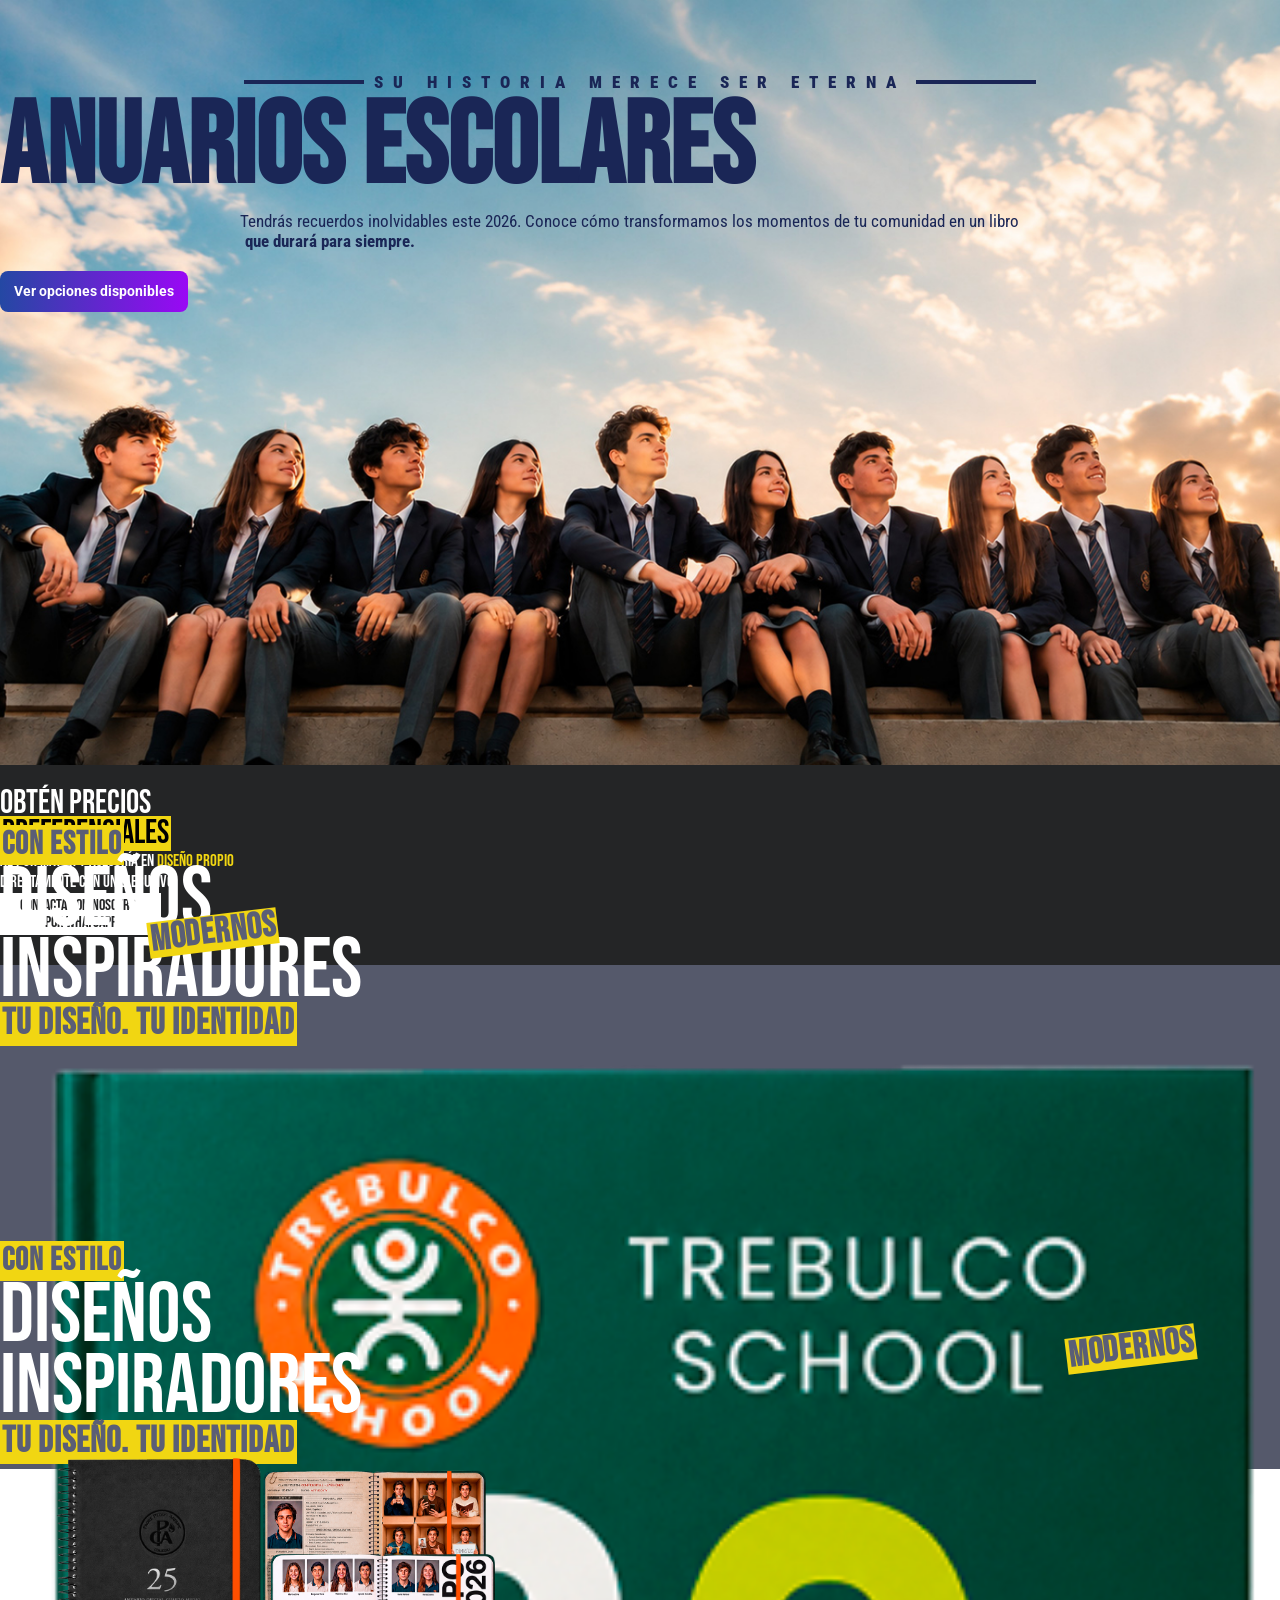
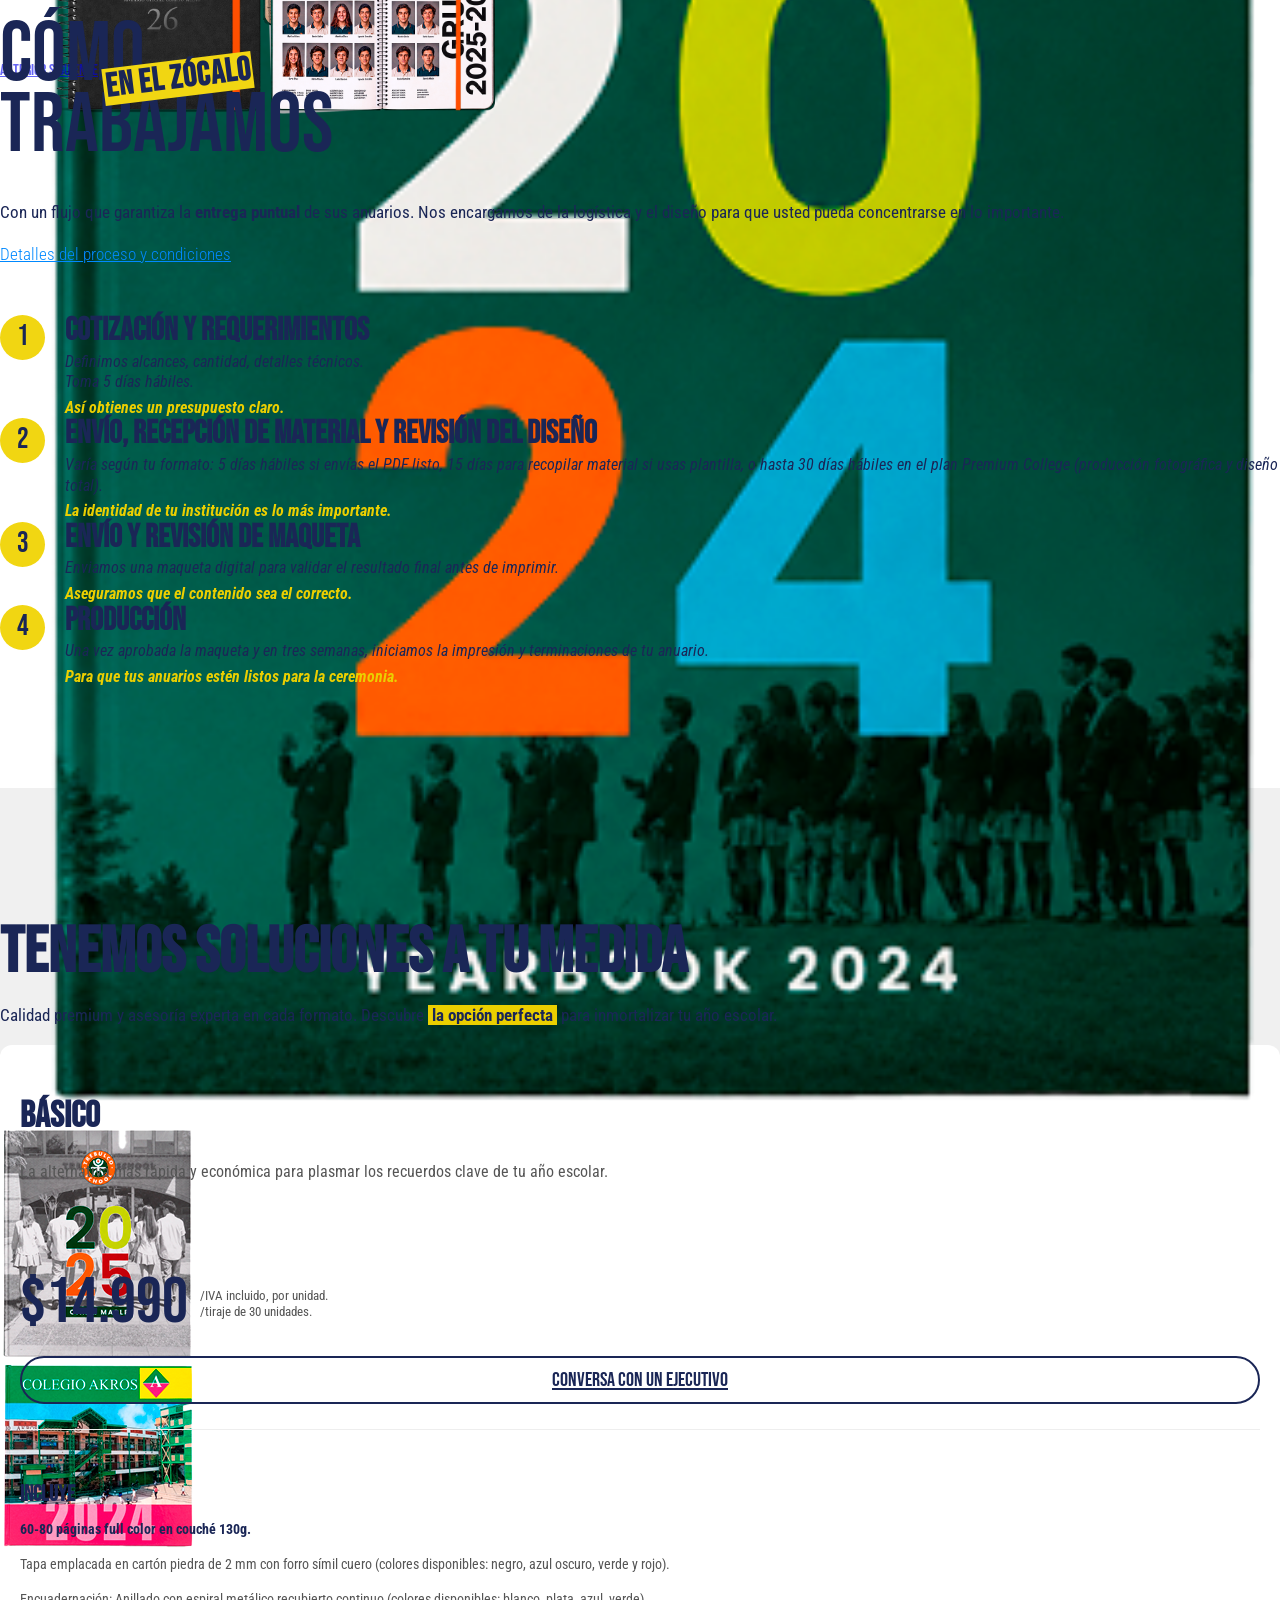
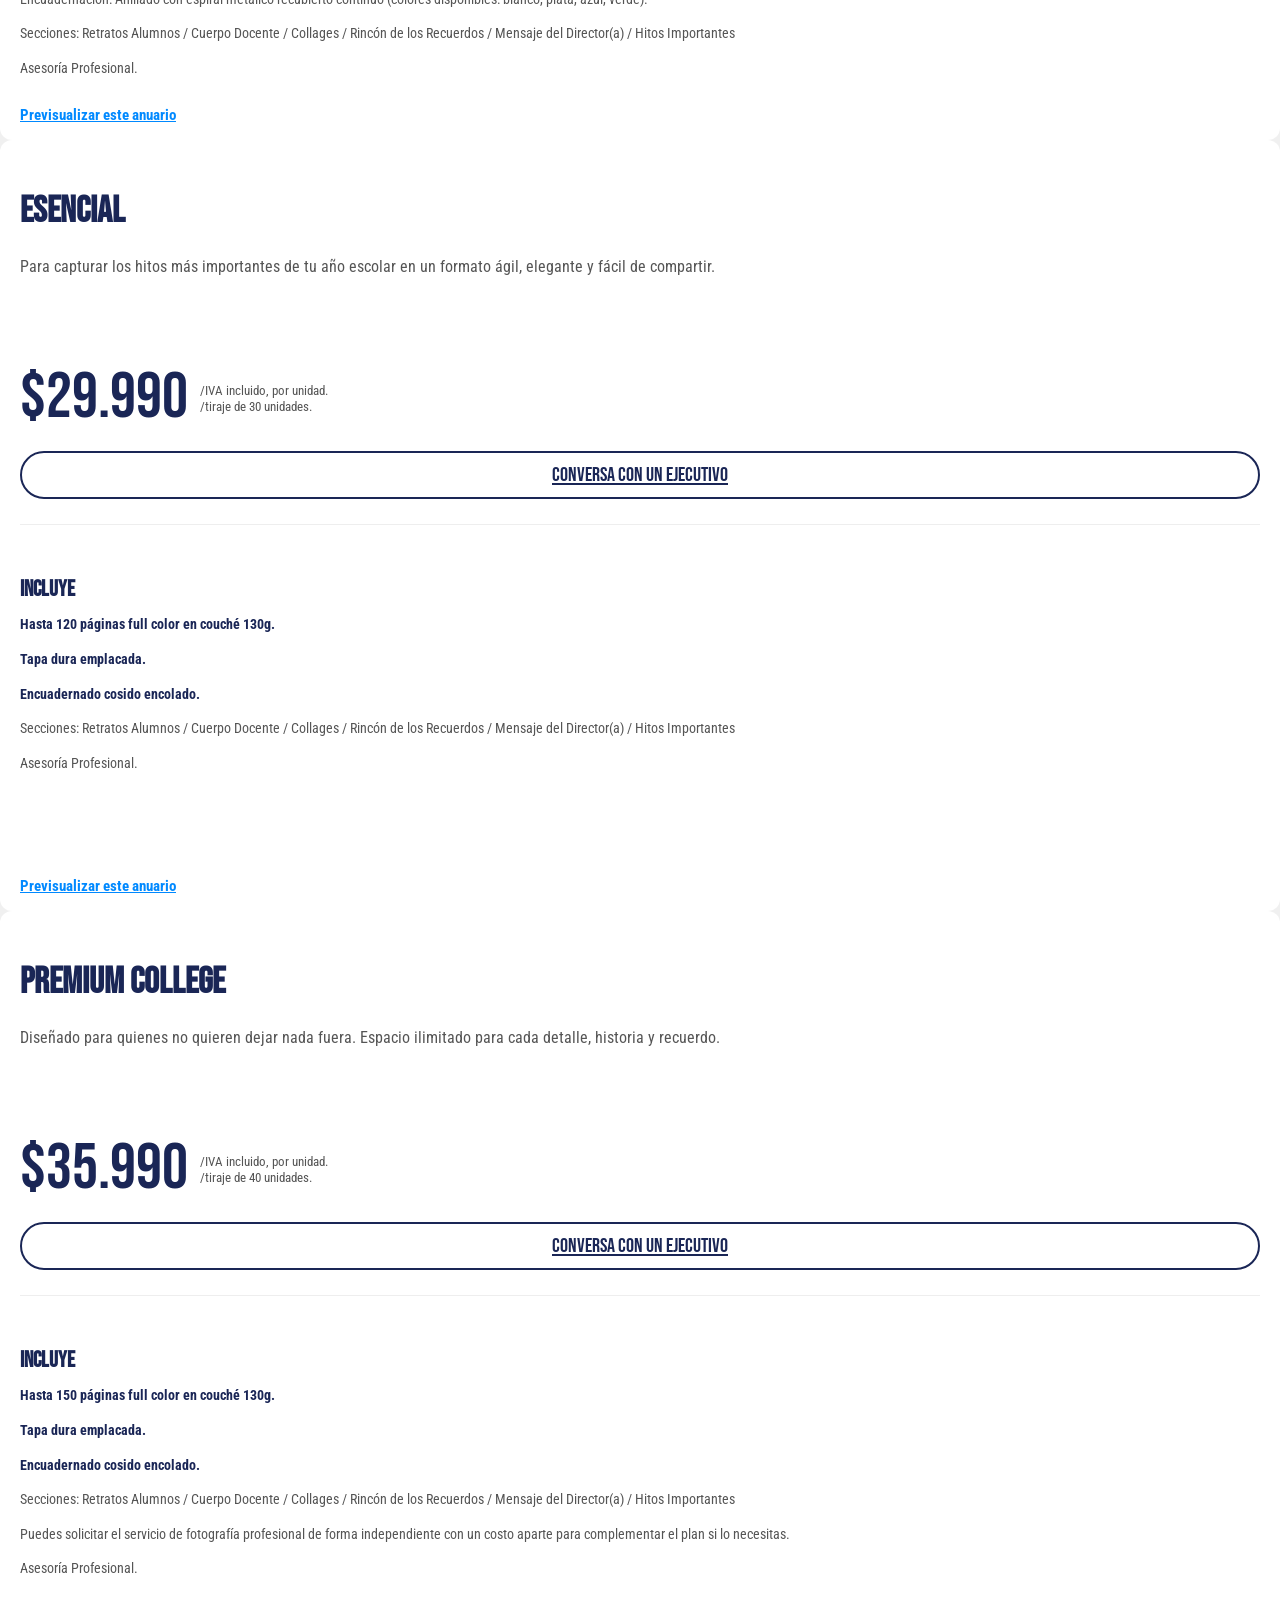
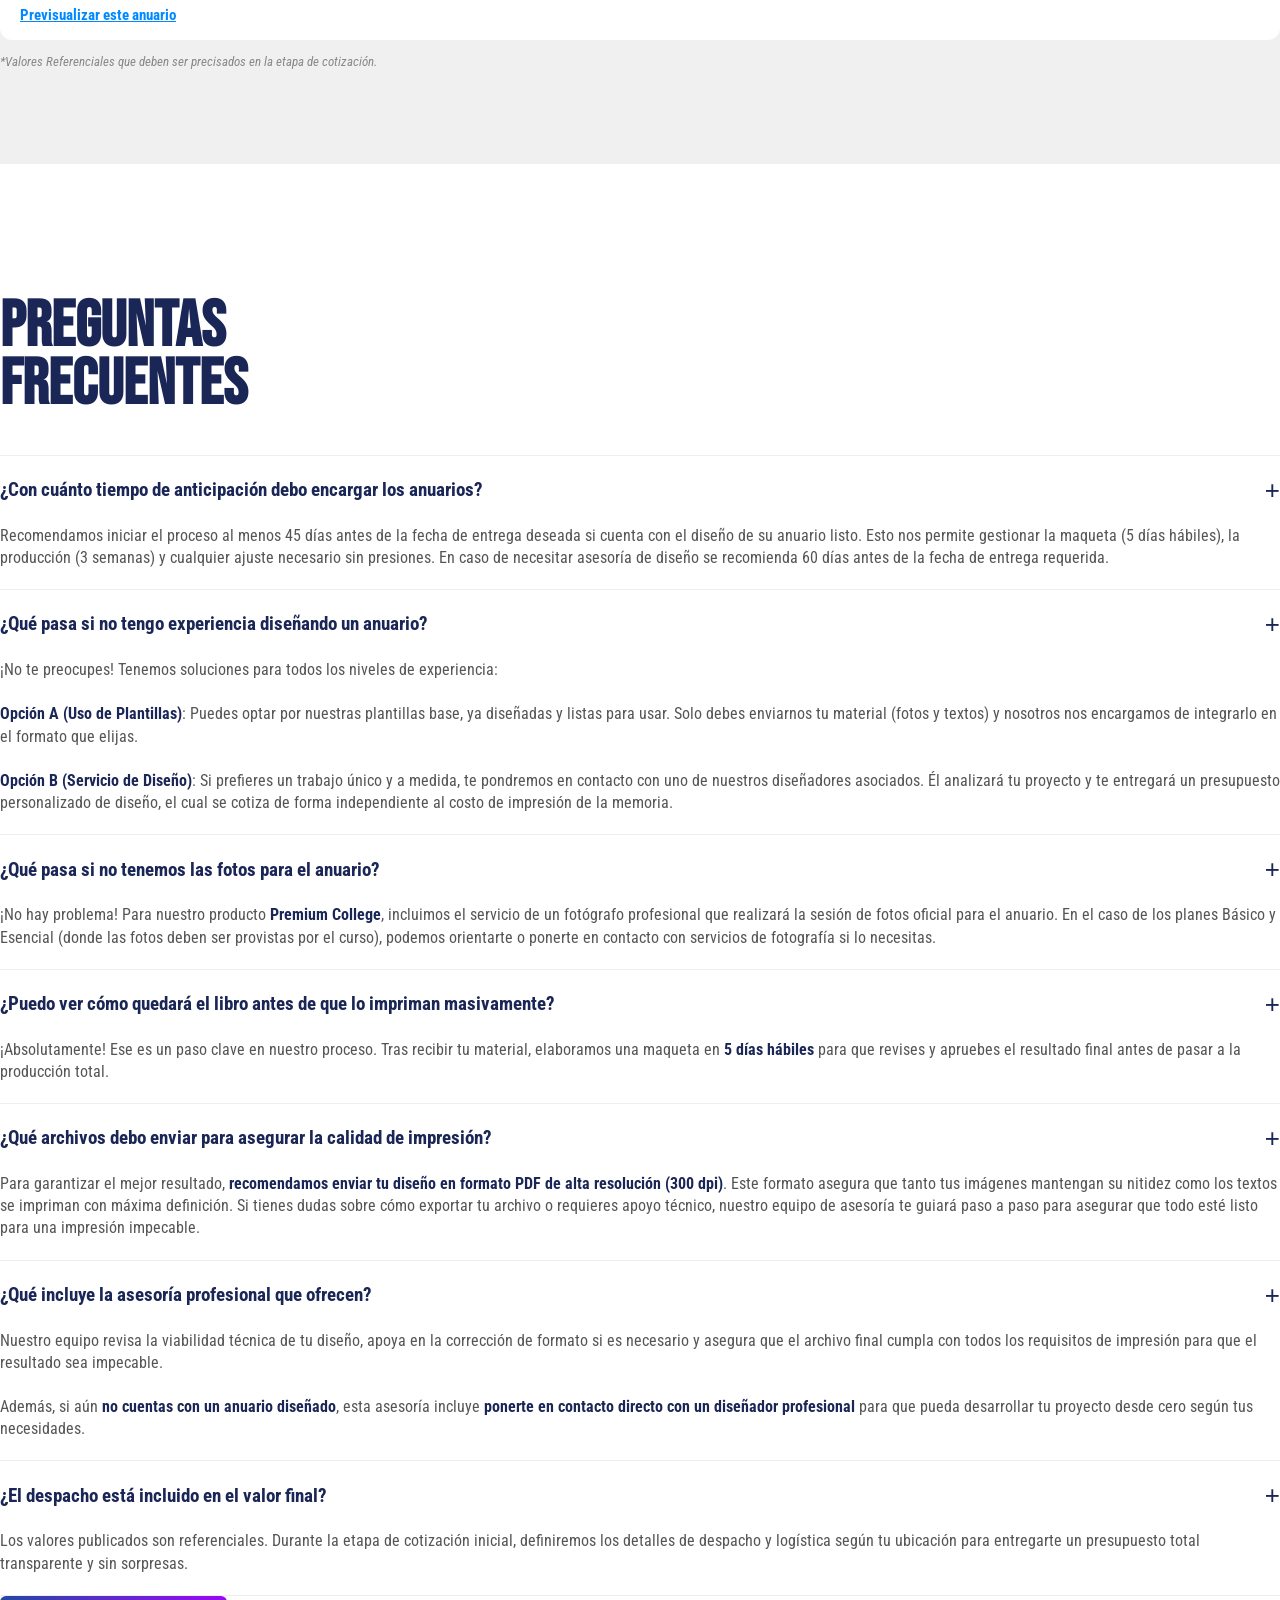
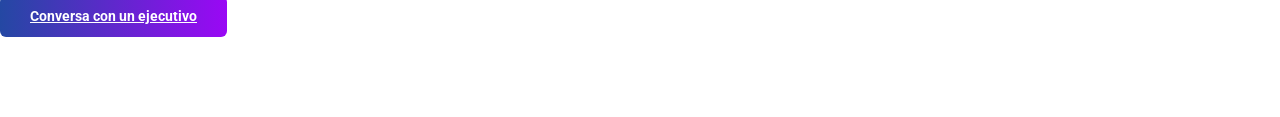
<file: index.html>
<!DOCTYPE html>
<html lang="es-Cl">
<head>
    <meta charset="UTF-8">
    <meta name="viewport" content="width=device-width, initial-scale=1.0">
    <title>20260720-LANDING ANUARIOS</title>
    
    <link href="https://fonts.googleapis.com/css2?family=Bebas+Neue&family=Roboto+Condensed:wght@400;700&family=Roboto:wght@700&display=swap" rel="stylesheet">
    
    <link rel="preload" as="style" href="https://dojiw2m9tvv09.cloudfront.net/market/vendor/bootstrap-4/bootstrap.min.css">
    <link rel="stylesheet" href="https://dojiw2m9tvv09.cloudfront.net/market/vendor/bootstrap-4/bootstrap.min.css">
    
    <link rel="stylesheet" href="styles.css">
</head>
<body>
    <!-- Sección Hero -->
    <section class="hero">
        <div class="hero__overlay">
            <div class="container text-center">
                <div class="hero__subtitle-container">
                    <span class="hero__line"></span>
                    <p class="hero__subtitle">SU HISTORIA MERECE SER ETERNA</p>
                    <span class="hero__line"></span>
                </div>
                
                <h2 class="hero__heading">ANUARIOS ESCOLARES</h2>
                
                <p class="hero__description">
                    Tendrás recuerdos inolvidables este 2026. Conoce cómo transformamos los momentos de tu comunidad en un libro 
                    <span class="hero__highlight">que durará para siempre.</span>
                </p>
                
                <button class="btn hero__button">Ver opciones disponibles</button>
            </div>
        </div>
    </section>

    <!-- Barra de Contacto -->
    <section class="contact-bar">
        <div class="container">
            <div class="row align-items-center">
                <div class="col-12 col-md-4 mb-3 mb-md-0">
                    <div class="contact-bar__price-box">
                        <span class="contact-bar__text-top">OBTÉN PRECIOS</span>
                        <span class="contact-bar__text-bottom">PREFERENCIALES</span>
                    </div>
                </div>
                
                <div class="col-12 col-md-4 mb-3 mb-md-0 text-center">
                    <p class="contact-bar__info">
                        AL POR MAYOR Y ASESORÍA EN <span class="text-yellow">DISEÑO PROPIO</span> <br>
                        DIRECTAMENTE CON UN EJECUTIVO
                    </p>
                </div>
                
                <div class="col-12 col-md-4 text-center text-md-right">
                    <a href="https://wa.me/56945560196?text=Hola,%20me%20interesa%20cotizar%20y%20recibir%20asesor%C3%ADa%20para%20los%20anuarios%20escolares.%20%C2%BFC%C3%B3mo%20lo%20hacemos%3F" class="contact-bar__whatsapp">
                        CONTACTA CON NOSOTROS <br> POR WHATSAPP
                    </a>
                </div>
            </div>
        </div>
    </section>

<!-- Sección Diseños Inspiradores convertida en Slider -->
    <section class="designs-inspiradores carousel slide" id="designsCarousel" data-ride="carousel" data-interval="false">
        
        <!-- Indicadores de posición (puntos inferiores del slider) -->
        <ol class="carousel-indicators designs-inspiradores__indicators">
            <li data-target="#designsCarousel" data-slide-to="0" class="active designs-inspiradores__indicator"></li>
            <li data-target="#designsCarousel" data-slide-to="1" class="designs-inspiradores__indicator"></li>
        </ol>

        <!-- Contenedor principal de las diapositivas -->
        <div class="carousel-inner designs-inspiradores__slider">
            
            <!-- Primer Slide (Diseño original) -->
            <div class="carousel-item active designs-inspiradores__slide">
                <div class="container">
                    <div class="row align-items-center">
                        <!-- Columna Izquierda: Bloque de Texto alineado de forma vertical -->
                        <div class="col-12 col-md-6 mb-4 mb-md-0">
                            <div class="designs-inspiradores__text-group">
                                <span class="designs-inspiradores__badge-style">CON ESTILO</span>
                                <div class="designs-inspiradores__title-wrap">
                                    <h2 class="designs-inspiradores__title-line">DISEÑOS</h2>
                                    <span class="designs-inspiradores__badge-modernos">MODERNOS</span>
                                    <h2 class="designs-inspiradores__title-line">INSPIRADORES</h2>
                                </div>
                                <span class="designs-inspiradores__badge-identity">TU DISEÑO. TU IDENTIDAD</span>
                            </div>
                        </div>
                        <!-- Columna Derecha: Tres Libros Maquetados con Enlaces Individuales -->
                        <div class="col-12 col-md-6">
                            <div class="row align-items-stretch">
                                <!-- Libro Grande (Izquierda) -->
                                <div class="col-7">
                                    <a href="https://www.imprentaelzocalo.cl/product/anuario-escolar-tapa-dura-el-zocalo" target="_blank" class="designs-inspiradores__book-link">
                                        <img src="img/disenos-inspirdores-01.png" alt="" class="designs-inspiradores__book-main">
                                    </a>
                                </div>
                                <!-- Dos Libros Pequeños Stackeados (Derecha) -->
                                <div class="col-5">
                                    <div class="designs-inspiradores__side-books">
                                        <a href="https://www.imprentaelzocalo.cl/product/anuario-escolar-hasta-120-paginas-el-zocalo" target="_blank" class="designs-inspiradores__book-link">
                                            <img src="img/disenos-inspirdores-02.png" alt="" class="designs-inspiradores__book-secondary">
                                        </a>
                                        <a href="https://www.imprentaelzocalo.cl/product/anuario-escolar-hasta-120-paginas-tapa-dura-espiral-el-zocalo" target="_blank" class="designs-inspiradores__book-link">
                                            <img src="img/disenos-inspirdores-03.png" alt="" class="designs-inspiradores__book-secondary">
                                        </a>
                                    </div>
                                </div>
                            </div>
                        </div>
                    </div>
                </div>
            </div>

            <!-- Segundo Slide (Duplicado exacto del primero por ahora) -->
            <div class="carousel-item designs-inspiradores__slide">
                <div class="container">
                    <div class="row align-items-center">
                        <!-- Columna Izquierda: Bloque de Texto alineado de forma vertical -->
                        <div class="col-12 col-md-6 mb-4 mb-md-0">
                            <div class="designs-inspiradores__text-group2">
                                <span class="designs-inspiradores__badge-style">CON ESTILO</span>
                                <div class="designs-inspiradores__title-wrap">
                                    <h2 class="designs-inspiradores__title-line">DISEÑOS</h2>
                                    <span class="designs-inspiradores__badge-modernos">MODERNOS</span>
                                    <h2 class="designs-inspiradores__title-line">INSPIRADORES</h2>
                                </div>
                                <span class="designs-inspiradores__badge-identity">TU DISEÑO. TU IDENTIDAD</span>
                            </div>
                        </div>
                        <!-- Columna Derecha: Imagen única destacada -->
                        <div class="col-12 col-md-6 text-center text-md-left">
                            <a href="https://www.imprentaelzocalo.cl/product/anuario-escolar-60-80-paginas-el-zocalo" target="_blank" class="designs-inspiradores__book-link designs-inspiradores__book-link--single">
                                <img src="img/DISEÑOS-INSPIRADORES-02.png" alt="Detalle interior de anuario" class="img-fluid designs-inspiradores__book-single">
                            </a>
                        </div>
                    </div>
                </div>
            </div>

        </div>

        <!-- Controles laterales de navegación -->
        <a class="carousel-control-prev designs-inspiradores__control designs-inspiradores__control--prev" href="#designsCarousel" role="button" data-slide="prev">
            <span class="carousel-control-prev-icon" aria-hidden="true"></span>
            <span class="sr-only">Anterior</span>
        </a>
        <a class="carousel-control-next designs-inspiradores__control designs-inspiradores__control--next" href="#designsCarousel" role="button" data-slide="next">
            <span class="carousel-control-next-icon" aria-hidden="true"></span>
            <span class="sr-only">Siguiente</span>
        </a>

    </section>

    <!-- Sección Flujo de Trabajo -->
    <section class="flujo-trabajo">
        <div class="container">
            <!-- Fila del encabezado superior -->
            <div class="row">
                <div class="col-12 col-md-7">
                    <div class="flujo-trabajo__header">
                        <div class="flujo-trabajo__title-wrap">
                            <h2 class="flujo-trabajo__title-line">CÓMO</h2>
                            <span class="flujo-trabajo__badge-zocalo">EN EL ZÓCALO</span>
                            <h2 class="flujo-trabajo__title-line">TRABAJAMOS</h2>
                        </div>
                        <p class="flujo-trabajo__description">
                            Con un flujo que garantiza la <strong>entrega puntual</strong> de sus anuarios. Nos encargamos de la logística y el diseño para que usted pueda concentrarse en lo importante.
                        </p>
                        <a href="https://www.imprentaelzocalo.cl/policies/detalles-del-proceso-y-condiciones-anuarios-escolares" target="_blank" class="flujo-trabajo__link">Detalles del proceso y condiciones</a>
                    </div>
                </div>
            </div>

            <!-- Fila del Grid 2x2 para los Pasos de Trabajo -->
            <div class="row flujo-trabajo__steps-row">
                <!-- Paso 1 -->
                <div class="col-12 col-md-6 mb-5">
                    <div class="flujo-trabajo__step">
                        <div class="flujo-trabajo__step-number-box">
                            <span class="flujo-trabajo__step-number">1</span>
                        </div>
                        <div class="flujo-trabajo__step-content">
                            <h3 class="flujo-trabajo__step-title">COTIZACIÓN Y REQUERIMIENTOS</h3>
                            <p class="flujo-trabajo__step-desc">Definimos alcances, cantidad, detalles técnicos.<br>Toma 5 días hábiles.</p>
                            <p class="flujo-trabajo__step-highlight">Así obtienes un presupuesto claro.</p>
                        </div>
                    </div>
                </div>
                <!-- Paso 2 -->
                <div class="col-12 col-md-6 mb-5">
                    <div class="flujo-trabajo__step">
                        <div class="flujo-trabajo__step-number-box">
                            <span class="flujo-trabajo__step-number">2</span>
                        </div>
                        <div class="flujo-trabajo__step-content">
                            <h3 class="flujo-trabajo__step-title">ENVÍO, RECEPCIÓN DE MATERIAL Y REVISIÓN DEL DISEÑO</h3>
                            <p class="flujo-trabajo__step-desc">Varía según tu formato: 5 días hábiles si envías el PDF listo, 15 días para recopilar material si usas plantilla, o hasta 30 días hábiles en el plan Premium College (producción fotográfica y diseño total).</p>
                            <p class="flujo-trabajo__step-highlight">La identidad de tu institución es lo más importante.</p>
                        </div>
                    </div>
                </div>
                <!-- Paso 3 -->
                <div class="col-12 col-md-6 mb-5 mb-md-0">
                    <div class="flujo-trabajo__step">
                        <div class="flujo-trabajo__step-number-box">
                            <span class="flujo-trabajo__step-number">3</span>
                        </div>
                        <div class="flujo-trabajo__step-content">
                            <h3 class="flujo-trabajo__step-title">ENVÍO Y REVISIÓN DE MAQUETA</h3>
                            <p class="flujo-trabajo__step-desc">Enviamos una maqueta digital para validar el resultado final antes de imprimir.</p>
                            <p class="flujo-trabajo__step-highlight">Aseguramos que el contenido sea el correcto.</p>
                        </div>
                    </div>
                </div>
                <!-- Paso 4 -->
                <div class="col-12 col-md-6">
                    <div class="flujo-trabajo__step">
                        <div class="flujo-trabajo__step-number-box">
                            <span class="flujo-trabajo__step-number">4</span>
                        </div>
                        <div class="flujo-trabajo__step-content">
                            <h3 class="flujo-trabajo__step-title">PRODUCCIÓN</h3>
                            <p class="flujo-trabajo__step-desc">Una vez aprobada la maqueta y en tres semanas, iniciamos la impresión y terminaciones de tu anuario.</p>
                            <p class="flujo-trabajo__step-highlight">Para que tus anuarios estén listos para la ceremonia.</p>
                        </div>
                    </div>
                </div>
            </div>
        </div>
    </section>

    <!-- Sección Precios -->
    <section id="precios" class="precios">
        <div class="container">
            <!-- Encabezado de la sección -->
            <div class="row">
                <div class="col-12 text-center mb-5">
                    <h2 class="precios__title">TENEMOS SOLUCIONES A TU MEDIDA</h2>
                    <p class="precios__subtitle">
                        Calidad premium y asesoría experta en cada formato. Descubre <span class="precios__highlight">la opción perfecta</span> para inmortalizar tu año escolar.
                    </p>
                </div>
            </div>

            <!-- Fila de las tres columnas de precios -->
            <div class="row">
                <!-- Plan Básico -->
                <div class="col-12 col-md-4 mb-5 mb-md-0">
                    <div class="precios__column">
                        <h3 class="precios__plan-title">BÁSICO</h3>
                        <p class="precios__plan-desc">
                            La alternativa más rápida y económica para plasmar los recuerdos clave de tu año escolar.
                        </p>
                        
                        <div class="precios__price-container">
                            <span class="precios__price">$14.990</span>
                            <span class="precios__price-info">
                                /IVA incluido, por unidad.<br>
                                /tiraje de 30 unidades.
                            </span>
                        </div>
                        
                        <a href="https://wa.me/56945560196?text=Hola,%20me%20interesa%20cotizar%20y%20recibir%20asesor%C3%ADa%20para%20los%20anuarios%20escolares.%20%C2%BFC%C3%B3mo%20lo%20hacemos%3F" class="btn precios__button">Conversa con un ejecutivo</a>
                        
                        <hr class="precios__divider">
                        
                        <div class="precios__features">
                            <h4 class="precios__features-title">Incluye</h4>
                            <p class="precios__feature"><strong>60-80 páginas full color en couché 130g.</strong></p>
                            <p class="precios__feature">Tapa emplacada en cartón piedra de 2 mm con forro símil cuero (colores disponibles: negro, azul oscuro, verde y rojo).</p>
                            <p class="precios__feature">Encuadernación: Anillado con espiral metálico recubierto continuo (colores disponibles: blanco, plata, azul, verde).</p>
                            <p class="precios__feature">
                                Secciones: Retratos Alumnos / Cuerpo Docente / Collages / Rincón de los Recuerdos / Mensaje del Director(a) / Hitos Importantes
                            </p>
                            <p class="precios__feature">Asesoría Profesional.</p>
                            
                            <a href="https://www.imprentaelzocalo.cl/product/anuario-escolar-60-80-paginas-el-zocalo" class="precios__preview-link" target="_blank">Previsualizar este anuario</a>
                        </div>
                    </div>
                </div>

                <!-- Plan Esencial -->
                <div class="col-12 col-md-4 mb-5 mb-md-0">
                    <div class="precios__column">
                        <h3 class="precios__plan-title">ESENCIAL</h3>
                        <p class="precios__plan-desc">
                            Para capturar los hitos más importantes de tu año escolar en un formato ágil, elegante y fácil de compartir.
                        </p>
                        
                        <div class="precios__price-container">
                            <span class="precios__price">$29.990</span>
                            <span class="precios__price-info">
                                /IVA incluido, por unidad.<br>
                                /tiraje de 30 unidades.
                            </span>
                        </div>
                        
                        <a href="https://wa.me/56945560196?text=Hola,%20me%20interesa%20cotizar%20y%20recibir%20asesor%C3%ADa%20para%20los%20anuarios%20escolares.%20%C2%BFC%C3%B3mo%20lo%20hacemos%3F" class="btn precios__button">Conversa con un ejecutivo</a>
                        
                        <hr class="precios__divider">
                        
                        <div class="precios__features">
                            <h4 class="precios__features-title">Incluye</h4>
                            <p class="precios__feature"><strong> Hasta 120 páginas full color en couché 130g.</strong></p>
                            <p class="precios__feature"><strong>Tapa dura emplacada.</strong></p>
                            <p class="precios__feature"><strong>Encuadernado cosido encolado.</strong></p>
                            <p class="precios__feature">
                                Secciones: Retratos Alumnos / Cuerpo Docente / Collages / Rincón de los Recuerdos / Mensaje del Director(a) / Hitos Importantes
                            </p>
                            <p class="precios__feature">Asesoría Profesional.</p>
                            <br><br><br><br>
                            
                            <a href="https://www.imprentaelzocalo.cl/product/anuario-escolar-tapa-dura-el-zocalo" class="precios__preview-link" target="_blank">Previsualizar este anuario</a>
                        </div>
                    </div>
                </div>

                <!-- Plan Premium College -->
                <div class="col-12 col-md-4">
                    <div class="precios__column">
                        <h3 class="precios__plan-title">PREMIUM COLLEGE</h3>
                        <p class="precios__plan-desc">
                            Diseñado para quienes no quieren dejar nada fuera. Espacio ilimitado para cada detalle, historia y recuerdo.
                        </p>
                        
                        <div class="precios__price-container">
                            <span class="precios__price">$35.990</span>
                            <span class="precios__price-info">
                                /IVA incluido, por unidad.<br>
                                /tiraje de 40 unidades.
                            </span>
                        </div>
                        
                        <a href="https://wa.me/56945560196?text=Hola,%20me%20interesa%20cotizar%20y%20recibir%20asesor%C3%ADa%20para%20los%20anuarios%20escolares.%20%C2%BFC%C3%B3mo%20lo%20hacemos%3F" class="btn precios__button">Conversa con un ejecutivo</a>
                        
                        <hr class="precios__divider">
                        
                        <div class="precios__features">
                            <h4 class="precios__features-title">Incluye</h4>
                            <p class="precios__feature"><strong>Hasta 150 páginas full color en couché 130g.</strong></p>
                            <p class="precios__feature"><strong>Tapa dura emplacada.</strong></p>
                            <p class="precios__feature"><strong>Encuadernado cosido encolado.</strong></p>
                            <p class="precios__feature">
                                Secciones: Retratos Alumnos / Cuerpo Docente / Collages / Rincón de los Recuerdos / Mensaje del Director(a) / Hitos Importantes
                            </p>
                            <!-- <p class="precios__feature"><strong>🌟 Servicio de Fotografía Profesional.</strong></p>
                            <p class="precios__feature"><strong>🧥 Incluye polerón de curso personalizado (para cada alumno).</strong></p> -->
                            
                            <p class="precios__feature">Puedes solicitar el servicio de fotografía profesional de forma independiente con un costo aparte para complementar el plan si lo necesitas.</p>
                            <p class="precios__feature">Asesoría Profesional.</p>

                            <a href="#" class="precios__preview-link">Previsualizar este anuario</a>
                        </div>
                    </div>
                </div>
            </div>

            <!-- Valores referenciales de nota al pie -->
            <div class="row">
                <div class="col-12 text-center mt-5">
                    <p class="precios__footnote">*Valores Referenciales que deben ser precisados en la etapa de cotización.</p>
                </div>
            </div>
        </div>
    </section>

   <!-- Sección Preguntas Frecuentes -->
    <section class="faq">
        <div class="container">
            <div class="row">
                <div class="col-12 col-md-8 mx-auto">
                    <!-- Título de la sección diagramado en dos líneas -->
                    <h2 class="faq__title">PREGUNTAS<br>FRECUENTES</h2>
                    
                    <!-- Acordeón Bootstrap -->
                    <div class="faq__accordion" id="faqAccordion">
                        
                        <!-- Pregunta 1 -->
                        <div class="faq__item">
                            <button class="faq__header collapsed" type="button" data-toggle="collapse" data-target="#faqCollapse1" aria-expanded="false" aria-controls="faqCollapse1">
                                <span class="faq__question">¿Con cuánto tiempo de anticipación debo encargar los anuarios?</span>
                                <span class="faq__icon">+</span>
                            </button>
                            <div id="faqCollapse1" class="collapse" data-parent="#faqAccordion">
                                <div class="faq__body">
                                    Recomendamos iniciar el proceso al menos 45 días antes de la fecha de entrega deseada si cuenta con el diseño de su anuario listo. Esto nos permite gestionar la maqueta (5 días hábiles), la producción (3 semanas) y cualquier ajuste necesario sin presiones. En caso de necesitar asesoría de diseño se recomienda 60 días antes de la fecha de entrega requerida.
                                </div>
                            </div>
                        </div>

                        <!-- Pregunta 2 -->
                        <div class="faq__item">
                            <button class="faq__header collapsed" type="button" data-toggle="collapse" data-target="#faqCollapse2" aria-expanded="false" aria-controls="faqCollapse2">
                                <span class="faq__question">¿Qué pasa si no tengo experiencia diseñando un anuario?</span>
                                <span class="faq__icon">+</span>
                            </button>
                            <div id="faqCollapse2" class="collapse" data-parent="#faqAccordion">
                                <div class="faq__body">
                                    ¡No te preocupes! Tenemos soluciones para todos los niveles de experiencia:<br><br>
                                    <strong>Opción A (Uso de Plantillas)</strong>: Puedes optar por nuestras plantillas base, ya diseñadas y listas para usar. Solo debes enviarnos tu material (fotos y textos) y nosotros nos encargamos de integrarlo en el formato que elijas.<br><br>
                                    <strong>Opción B (Servicio de Diseño)</strong>: Si prefieres un trabajo único y a medida, te pondremos en contacto con uno de nuestros diseñadores asociados. Él analizará tu proyecto y te entregará un presupuesto personalizado de diseño, el cual se cotiza de forma independiente al costo de impresión de la memoria.
                                </div>
                            </div>
                        </div>

                        <!-- Pregunta 3 (Anteriormente Pregunta 7) -->
                        <div class="faq__item">
                            <button class="faq__header collapsed" type="button" data-toggle="collapse" data-target="#faqCollapse3" aria-expanded="false" aria-controls="faqCollapse3">
                                <span class="faq__question">¿Qué pasa si no tenemos las fotos para el anuario?</span>
                                <span class="faq__icon">+</span>
                            </button>
                            <div id="faqCollapse3" class="collapse" data-parent="#faqAccordion">
                                <div class="faq__body">
                                    ¡No hay problema! Para nuestro producto <strong>Premium College</strong>, incluimos el servicio de un fotógrafo profesional que realizará la sesión de fotos oficial para el anuario. En el caso de los planes Básico y Esencial (donde las fotos deben ser provistas por el curso), podemos orientarte o ponerte en contacto con servicios de fotografía si lo necesitas.
                                </div>
                            </div>
                        </div>

                

                        <!-- Pregunta 5 (Anteriormente Pregunta 3) -->
                        <div class="faq__item">
                            <button class="faq__header collapsed" type="button" data-toggle="collapse" data-target="#faqCollapse5" aria-expanded="false" aria-controls="faqCollapse5">
                                <span class="faq__question">¿Puedo ver cómo quedará el libro antes de que lo impriman masivamente?</span>
                                <span class="faq__icon">+</span>
                            </button>
                            <div id="faqCollapse5" class="collapse" data-parent="#faqAccordion">
                                <div class="faq__body">
                                    ¡Absolutamente! Ese es un paso clave en nuestro proceso. Tras recibir tu material, elaboramos una maqueta en <strong>5 días hábiles</strong> para que revises y apruebes el resultado final antes de pasar a la producción total.
                                </div>
                            </div>
                        </div>

                        <!-- Pregunta 6 (Anteriormente Pregunta 4) -->
                        <div class="faq__item">
                            <button class="faq__header collapsed" type="button" data-toggle="collapse" data-target="#faqCollapse6" aria-expanded="false" aria-controls="faqCollapse6">
                                <span class="faq__question">¿Qué archivos debo enviar para asegurar la calidad de impresión?</span>
                                <span class="faq__icon">+</span>
                            </button>
                            <div id="faqCollapse6" class="collapse" data-parent="#faqAccordion">
                                <div class="faq__body">
                                    Para garantizar el mejor resultado, <strong>recomendamos enviar tu diseño en formato PDF de alta resolución (300 dpi)</strong>. Este formato asegura que tanto tus imágenes mantengan su nitidez como los textos se impriman con máxima definición. Si tienes dudas sobre cómo exportar tu archivo o requieres apoyo técnico, nuestro equipo de asesoría te guiará paso a paso para asegurar que todo esté listo para una impresión impecable.
                                </div>
                            </div>
                        </div>

                        <!-- Pregunta 7 (Anteriormente Pregunta 5) -->
                        <div class="faq__item">
                            <button class="faq__header collapsed" type="button" data-toggle="collapse" data-target="#faqCollapse7" aria-expanded="false" aria-controls="faqCollapse7">
                                <span class="faq__question">¿Qué incluye la asesoría profesional que ofrecen?</span>
                                <span class="faq__icon">+</span>
                            </button>
                            <div id="faqCollapse7" class="collapse" data-parent="#faqAccordion">
                                <div class="faq__body">
                                    Nuestro equipo revisa la viabilidad técnica de tu diseño, apoya en la corrección de formato si es necesario y asegura que el archivo final cumpla con todos los requisitos de impresión para que el resultado sea impecable.<br><br>
                                    Además, si aún <strong>no cuentas con un anuario diseñado</strong>, esta asesoría incluye <strong>ponerte en contacto directo con un diseñador profesional</strong> para que pueda desarrollar tu proyecto desde cero según tus necesidades.
                                </div>
                            </div>
                        </div>

                        <!-- Pregunta 8 (Anteriormente Pregunta 6) -->
                        <div class="faq__item">
                            <button class="faq__header collapsed" type="button" data-toggle="collapse" data-target="#faqCollapse8" aria-expanded="false" aria-controls="faqCollapse8">
                                <span class="faq__question">¿El despacho está incluido en el valor final?</span>
                                <span class="faq__icon">+</span>
                            </button>
                            <div id="faqCollapse8" class="collapse" data-parent="#faqAccordion">
                                <div class="faq__body">
                                    Los valores publicados son referenciales. Durante la etapa de cotización inicial, definiremos los detalles de despacho y logística según tu ubicación para entregarte un presupuesto total transparente y sin sorpresas.
                                </div>
                            </div>
                        </div>

                    </div>
                    
                    <!-- Botón centrado en la parte inferior -->
                    <div class="text-center mt-5">
                        <a href="https://wa.me/56945560196?text=Hola,%20me%20interesa%20cotizar%20y%20recibir%20asesor%C3%ADa%20para%20los%20anuarios%20escolares.%20%C2%BFC%C3%B3mo%20lo%20hacemos%3F" target="_blank" class="btn faq__button">Conversa con un ejecutivo</a>
                    </div>
                </div>
            </div>
        </div>
    </section>

    <link rel="preload" href="https://dojiw2m9tvv09.cloudfront.net/market/vendor/jquery-3/jquery.min.js" as="script">
    <link rel="preload" href="https://dojiw2m9tvv09.cloudfront.net/market/vendor/bootstrap-4/bootstrap.bundle.min.js" as="script">

    <script src="https://dojiw2m9tvv09.cloudfront.net/market/vendor/jquery-3/jquery.min.js"></script>
    <script src="https://dojiw2m9tvv09.cloudfront.net/market/vendor/bootstrap-4/bootstrap.bundle.min.js"></script>
    <script src="app.js"></script>
</body>
</html>
</file>
<file: styles.css>
/* Yo configuré la base limpia con fondo blanco puro y tipografía Bebas Neue */
* {
    box-sizing: border-box;
}

body {
    background-color: #ffffff;
    font-family: 'Bebas Neue', cursive;
    margin: 0;
    padding: 0;
    color: #1a1a1a;
}

/* Título de registro (discreto al inicio de la página) */
.main-title {
    font-size: 0.9rem; /* Yo disminuí de 1rem a 0.9rem */
    color: #cccccc;
    text-align: center;
    margin: 10px 0;
    font-family: 'Bebas Neue', cursive;
}

/* UTILIDADES */
.text-yellow { 
    color: #f1d612 !important; 
}

/* SECCIÓN HERO (Diseño para celular por defecto) */
.hero {
    background-image: url('img/hero-clean-anuarios-escolares.jpg'); 
    background-size: cover;
    background-position: center;
    height: 85vh;
    position: relative;
    display: flex;
    align-items: flex-start;
}

.hero__overlay {
    width: 100%;
    padding-top: 5vh; 
}

.hero__subtitle-container {
    display: flex;
    justify-content: center;
    align-items: center;
    gap: 10px;
    margin-bottom: 5px;
}

.hero__line {
    height: 4px;
    width: 40px; 
    background-color: #1a2656;
}

.hero__subtitle {
    font-size: 0.81rem; /* Yo disminuí de 0.9rem a 0.81rem */
    letter-spacing: 0px;
    margin: 0;
    color: #1a2656;
    font-family: 'Roboto Condensed', sans-serif;
    font-weight: 900;
}

.hero__heading {
    color: #1a2656;
    font-size: 3.6rem; /* Yo disminuí de 4rem a 3.6rem */
    font-weight: 600;
    letter-spacing: 0px;
    margin: 5px 0;
    line-height: 0.9;
}

.hero__description {
    font-family: 'Roboto Condensed', sans-serif;
    font-size: 0.9rem; /* Yo disminuí de 1rem a 0.9rem */
    color: #1a2656; 
    max-width: 90%;
    margin: 10px auto 20px;
    font-weight: 400;
}

.hero__highlight {
    font-family: 'Roboto Condensed', sans-serif;
    font-weight: 700;
    background-color: transparent;
    padding: 0 5px;
    color: #1a2656;
}

.hero__button {
    font-family: 'Roboto', sans-serif;
    font-weight: 700;
    background: linear-gradient(90deg, #2448a3 0%, #9a08f5 100%);    
    color: #ffffff;
    padding: 10px 25px;
    border-radius: 8px; 
    border: none;
    text-transform: none; 
    transition: transform 0.3s ease;
}

.hero__button:hover {
    transform: scale(1.05);
    text-decoration: none !important;
    color: #ffffff;
}

/* BARRA DE CONTACTO */
.contact-bar {
    background-color: #242526;
    color: #ffffff;
    padding: 30px 0;
}

.contact-bar__price-box {
    display: flex;
    flex-direction: column;
    align-items: center; 
    text-align: center;
    line-height: 1;
}

.contact-bar__text-top {
    font-size: 2.07rem; /* Yo disminuí de 2.3rem a 2.07rem */
    color: #ffffff;
    margin-bottom: 5px;
    line-height: 1rem;
}

.contact-bar__text-bottom {
    font-size: 2.07rem; /* Yo disminuí de 2.3rem a 2.07rem */
    background-color: #f1d612;
    color: #000000;
    padding: 1px 2px;
    display: block; 
    box-sizing: border-box;
}

.contact-bar__info {
    font-family: 'Bebas Neue', cursive;
    font-size: 0.99rem; /* Yo disminuí de 1.1rem a 0.99rem */
    line-height: 1.2;
    margin: 15px 0;
    color: #ffffff;
}

.contact-bar__whatsapp {
    font-family: 'Bebas Neue', cursive;
    background-color: #ffffff;
    color: #242526;
    padding: 4px 20px;
    display: inline-block;
    text-decoration: none;
    font-size: 0.99rem; /* Yo disminuí de 1.1rem a 0.99rem */
    line-height: 1.1;
    text-align: center;
    transition: background-color 0.3s ease, color 0.3s ease;
}

.contact-bar__whatsapp:hover {
    background-color: #0089ff;
    color: #ffffff;
    text-decoration: none;
}

/* SECCIÓN DISEÑOS INSPIRADORES */
.designs-inspiradores {
    background: linear-gradient(to bottom, #55596b 65%, #ffffff 65%);
    padding: 40px 0;
}

.designs-inspiradores__text-group {
    display: flex;
    flex-direction: column;
    align-items: center; 
    text-align: center;  
    margin-top: 0; 
    margin-left: auto;   
    margin-right: auto;
    width: fit-content;  
}

.designs-inspiradores__badge-style {
    background-color: #f1d612;
    color: #5A5E76; 
    font-size: 1.53rem; /* Yo disminuí de 1.7rem a 1.53rem */
    line-height: 1;
    padding: 1px 4px;
    display: inline-block;
    font-weight: bold;
    letter-spacing: 1px;
    margin-bottom: 4px; 
}

.designs-inspiradores__title-wrap {
    position: relative;
    display: block;
    margin-bottom: 15px; 
}

.designs-inspiradores__title-line {
    font-size: 4.05rem; /* Yo disminuí de 4.5rem a 4.05rem */
    color: #ffffff;
    line-height: 0.85;
    margin: 0;
    font-weight: 100;
}

.designs-inspiradores__badge-modernos {
    position: absolute;
    background-color: #f1d612;
    color: #5A5E76; 
    font-size: 1.62rem; /* Yo disminuí de 1.8rem a 1.62rem */
    line-height: 1;
    padding: 1px 4px;
    transform: rotate(-7deg);
    right: 95px; 
    top: 35%;
    font-weight: bold;
    display: inline-block;
    letter-spacing: 1px;
}

.designs-inspiradores__badge-identity {
    background-color: #f1d612;
    color: #5A5E76; 
    font-size: 1.53rem; /* Yo disminuí de 1.7rem a 1.53rem */
    line-height: 1;
    padding: 1px 4px;
    display: inline-block;
    font-weight: bold;
    letter-spacing: 1px;
    margin-top: -20px;
}

.designs-inspiradores__grid {
    display: grid;
    grid-template-columns: 7fr 5fr; 
    grid-template-rows: 1fr 1fr;    
    gap: 10px 4px;                     
    width: 100%;
    max-width: 450px; 
    margin: 0 auto;
}

.designs-inspiradores__book-link {
    display: flex;
    text-decoration: none;
    transition: transform 0.3s ease;
    width: 100%;
    height: 100%;
}

.designs-inspiradores__book-link:hover {
    transform: scale(1.03);
    text-decoration: none;
}

.designs-inspiradores__book-link--main {
    grid-column: 1 / 2;
    grid-row: 1 / 3;
    justify-content: flex-end;
}

.designs-inspiradores__book-link--sec-1 {
    grid-column: 2 / 3;
    grid-row: 1 / 2;
    align-items: flex-start;
    justify-content: flex-start;
}

.designs-inspiradores__book-link--sec-2 {
    grid-column: 2 / 3;
    grid-row: 2 / 3;
    align-items: flex-end;
    justify-content: flex-start;
}

.designs-inspiradores__book-main {
    width: 100%;
    height: auto;
    display: block;
    margin-left: 25px;
}

.designs-inspiradores__book-secondary {
    max-width: 100%;
    max-height: 100%;
    width: auto;
    height: auto;
    display: block;
}

/* ==========================================
   ESTILOS ESPECÍFICOS DEL SLIDER BEM (MÓVIL)
   ========================================== */

/* Yo configuré los indicadores para que queden flotando de forma ordenada al final del slider */
.designs-inspiradores__indicators {
    bottom: 0px;
    margin-bottom: 0;
    display: none;
}

/* Yo transformé las barras por defecto de Bootstrap en pequeños círculos planos y elegantes */
.designs-inspiradores__indicator {
    width: 10px !important;
    height: 10px !important;
    border-radius: 50% !important;
    background-color: #55596b !important;
    border: none !important;
    opacity: 0.4 !important;
    transition: opacity 0.3s ease, background-color 0.3s ease !important;
    margin: 0 5px !important;
}

/* Yo apliqué el amarillo corporativo para destacar el punto activo de la navegación */
.designs-inspiradores__indicator.active {
    background-color: #f1d612 !important;
    opacity: 1 !important;
}

/* Yo ajusté el ancho de las zonas táctiles de las flechas para evitar que se superpongan con el contenido */
.designs-inspiradores__control {
    width: 6%;
    opacity: 0.6;
    transition: opacity 0.3s ease;
}

.designs-inspiradores__control:hover {
    opacity: 1;
}

/* Yo unifiqué el alto mínimo en celulares para que el fondo gris no salte en pantallas móviles */
.designs-inspiradores__slide {
    padding-bottom: 40px;
    min-height: 460px; 
}

/* Yo configuré la imagen única del segundo slide para que mantenga proporciones fluidas y ordenadas */
.designs-inspiradores__book-single {
    width: 100%;
    height: auto;
    max-width: 420px; 
    display: block;
    margin: 0 auto;
    transition: transform 0.3s ease;
}

/* Yo apliqué una pequeña animación de escala al pasar el cursor sobre la imagen única */
.designs-inspiradores__book-link--single:hover .designs-inspiradores__book-single {
    transform: scale(1.03);
}

/* SECCIÓN FLUJO DE TRABAJO */
.flujo-trabajo {
    background-color: #ffffff; 
    padding: 40px 0;
}

.flujo-trabajo__header {
    text-align: left;
}

.flujo-trabajo__title-wrap {
    position: relative;
    display: inline-block;
    margin-bottom: 20px;
}

.flujo-trabajo__title-line {
    font-size: 4.05rem; /* Yo disminuí de 4.5rem a 4.05rem */
    color: #1a2656;
    line-height: 0.85;
    margin: 0;
    font-weight: 100;
    font-family: 'Bebas Neue', cursive;
}

.flujo-trabajo__badge-zocalo {
    position: absolute;
    background-color: #f1d612;
    color: #1a2656;
    font-size: 1.62rem; /* Yo disminuí de 1.8rem a 1.62rem */
    padding: 1px 4px;
    transform: rotate(-7deg);
    right: 40px; 
    top: 25%;
    font-weight: bold;
    display: inline-block;
    letter-spacing: 1px;
    line-height: 1;
}

.flujo-trabajo__description {
    font-family: 'Roboto Condensed', sans-serif;
    font-size: 0.99rem; /* Yo disminuí de 1.1rem a 0.99rem */
    color: #1A2656;
    line-height: 1.4;
    margin-bottom: 15px;
}

.flujo-trabajo__description strong {
    color: #1A2656;
    font-weight: 700;
}

.flujo-trabajo__link {
    font-family: 'Roboto Condensed', sans-serif;
    font-weight: 300;
    color: #0089ff;
    text-decoration: underline;
    font-size: 0.99rem; /* Yo disminuí de 1.1rem a 0.99rem */
    display: inline-block;
    margin-bottom: 40px; 
    transition: color 0.3s ease;
}

.flujo-trabajo__link:hover {
    color: #28469e;
    text-decoration: underline;
}

.flujo-trabajo__steps-row {
    margin-top: 20px;
}

.flujo-trabajo__step {
    display: flex;
    align-items: flex-start;
}

.flujo-trabajo__step-number-box {
    width: 40px;
    height: 40px;
    background-color: #f1d612;
    border-radius: 50%; 
    display: flex;
    align-items: center;
    justify-content: center;
    flex-shrink: 0;
    margin-right: 15px;
}

.flujo-trabajo__step-number {
    font-family: 'Bebas Neue', cursive;
    color: #1a2656;
    font-size: 1.62rem; /* Yo disminuí de 1.8rem a 1.62rem */
    line-height: 1;
}

.flujo-trabajo__step-content {
    flex-grow: 1;
}

.flujo-trabajo__step-title {
    font-family: 'Bebas Neue', cursive;
    color: #1a2656;
    font-size: 1.62rem; /* Yo disminuí de 1.8rem a 1.62rem */
    line-height: 1;
    margin: 0 0 5px 0;
}

.flujo-trabajo__step-desc {
    font-family: 'Roboto Condensed', sans-serif;
    font-style: italic;
    color: #1A2656;
    font-size: 0.9rem; /* Yo disminuí de 1rem a 0.9rem */
    line-height: 1.3;
    margin: 0 0 5px 0;
}

.flujo-trabajo__step-highlight {
    font-family: 'Roboto Condensed', sans-serif;
    font-style: italic;
    font-weight: 700;
    color: #EBCF00;
    font-size: 0.9rem; /* Yo disminuí de 1rem a 0.9rem */
    line-height: 1.3;
    margin: 0;
}

/* SECCIÓN PRECIOS */
.precios {
    background-color: #F0F0F0; 
    padding: 60px 0;
    margin-top: 20px; 
}

.precios__title {
    font-family: 'Bebas Neue', cursive;
    color: #1a2656;
    font-size: 2.7rem; /* Yo disminuí de 3rem a 2.7rem */
    line-height: 1;
    margin-bottom: 15px;
}

.precios__subtitle {
    font-family: 'Roboto Condensed', sans-serif;
    font-size: 1.08rem; /* Yo disminuí de 1.2rem a 1.08rem */
    color: #1a2656;
    line-height: 1.4;
}

.precios__highlight {
    font-family: 'Roboto Condensed', sans-serif;
    font-weight: 700;
    background-color: #EBCF00;
    color: #1a2656;
    padding: 0 4px;
}

.precios__column {
    display: flex;
    flex-direction: column;
    padding: 15px 10px;
    background-color: #fff;
    border-radius: 12px;
}

.precios__plan-title {
    font-family: 'Bebas Neue', cursive;
    color: #1a2656;
    font-size: 1.98rem; /* Yo disminuí de 2.2rem a 1.98rem */
    line-height: 1;
    margin-bottom: 10px;
}

.precios__plan-desc {
    font-family: 'Roboto Condensed', sans-serif;
    color: #555555;
    font-size: 0.9rem; /* Yo disminuí de 1rem a 0.9rem */
    line-height: 1.4;
}

.precios__price-container {
    display: flex;
    align-items: center;
    gap: 12px;
    margin: 20px 0;
}

.precios__price {
    font-family: 'Bebas Neue', cursive;
    color: #1a2656;
    font-size: 3.15rem; /* Yo disminuí de 3.5rem a 3.15rem */
    line-height: 1;
}

.precios__price-info {
    font-family: 'Roboto Condensed', sans-serif;
    color: #555555;
    font-size: 0.765rem; /* Yo disminuí de 0.85rem a 0.765rem */
    line-height: 1.2;
}

.precios__button {
    font-family: 'Bebas Neue', cursive;
    color: #1a2656;
    background-color: transparent;
    border: 2px solid #1a2656;
    border-radius: 30px; 
    padding: 10px 20px;
    font-size: 1.26rem; /* Yo disminuí de 1.4rem a 1.26rem */
    text-align: center;
    width: 100%;
    transition: background-color 0.3s ease, color 0.3s ease;
}

.precios__button:hover {
    background: linear-gradient(90deg, #2448a3 0%, #9a08f5 100%);
    border: 2px solid transparent;
    color: #ffffff;
}

.precios__divider {
    border: none;
    border-top: 1px solid #eeeeee;
    margin: 25px 0;
}

.precios__features-title {
    font-family: 'Bebas Neue', cursive;
    color: #1a2656;
    font-size: 1.35rem; /* Yo disminuí de 1.5rem a 1.35rem */
    margin-bottom: 15px;
    line-height: 1;
}

.precios__feature {
    font-family: 'Roboto Condensed', sans-serif;
    color: #555555;
    font-size: 0.9rem; /* Yo disminuí de 1rem a 0.9rem */
    line-height: 1.4;
    margin-bottom: 12px;
}

.precios__feature strong {
    color: #1a2656;
    font-weight: 700;
}

.precios__preview-link {
    font-family: 'Roboto Condensed', sans-serif;
    font-weight: 700;
    color: #0089ff; 
    text-decoration: underline;
    font-size: 0.945rem; /* Yo disminuí de 1.05rem a 0.945rem */
    display: inline-block;
    margin-top: 15px;
    transition: color 0.3s ease;
}

.precios__preview-link:hover {
    color: #28469e;
}

.precios__footnote {
    font-family: 'Roboto Condensed', sans-serif;
    font-style: italic;
    color: #888888;
    font-size: 0.81rem; /* Yo disminuí de 0.9rem a 0.81rem */
    line-height: 1.4;
}

/* SECCIÓN PREGUNTAS FRECUENTES */
.faq {
    background-color: #ffffff; 
    padding: 60px 0;
}

.faq__title {
    font-family: 'Bebas Neue', cursive;
    color: #1a2656;
    font-size: 2.7rem; /* Yo disminuí de 3rem a 2.7rem */
    line-height: 0.9;
    margin-bottom: 25px;
}

.faq__accordion {
    width: 100%;
    border-top: 1px solid #eeeeee; 
}

.faq__item {
    border-bottom: 1px solid #eeeeee; 
}

.faq__header {
    width: 100%;
    background-color: transparent;
    border: none;
    padding: 20px 0;
    display: flex;
    justify-content: space-between;
    align-items: center;
    text-align: left;
    outline: none;
    cursor: pointer;
}

.faq__header:focus {
    outline: none;
}

.faq__question {
    font-family: 'Roboto Condensed', sans-serif;
    font-weight: 700; 
    color: #1a2656;
    font-size: 0.99rem; /* Yo disminuí de 1.1rem a 0.99rem */
    line-height: 1.3;
}

.faq__icon {
    font-family: 'Roboto Light', sans-serif;
    font-size: 1.35rem; /* Yo disminuí de 1.5rem a 1.35rem */
    color: #1a2656;
    margin-left: 15px;
    flex-shrink: 0;
}

.faq__body {
    font-family: 'Roboto Condensed', sans-serif;
    color: #555555;
    font-size: 0.9rem; /* Yo disminuí de 1rem a 0.9rem */
    line-height: 1.4;
    padding-bottom: 20px;
}

.faq__body strong {
    color: #1a2656;
    font-weight: 700;
}

.faq__button {
    font-family: 'Roboto', sans-serif;
    font-weight: 700;
    color: #ffffff;
    background: linear-gradient(90deg, #2448a3 0%, #9a08f5 100%);
    border: none;
    border-radius: 6px; 
    padding: 12px 30px;
    font-size: 0.81rem; /* Yo disminuí de 0.9rem a 0.81rem */
    display: inline-block;
    transition: transform 0.3s ease;
}

.faq__button:hover {
    background-color: #0089ff;
    color: #ffffff;
    text-decoration: none;
    transform: scale(1.05);
}

/* ==========================================
   MEDIA QUERIES (VISTA DESKTOP - DESDE 768px)
   ========================================== */
@media (min-width: 768px) {
    .hero__overlay {
        padding-top: 8vh;
    }

    .hero__line {
        width: 120px;
    }

    .hero__subtitle {
        font-size: 1.08rem; /* Yo disminuí de 1.2rem a 1.08rem */
        letter-spacing: 10px;
    }

    .hero__heading {
        font-size: 7.2rem; /* Yo disminuí de 8rem a 7.2rem */
    }

    .hero__description {
        font-size: 1.08rem; /* Yo disminuí de 1.2rem a 1.08rem */
        max-width: 800px;
    }

    .hero__button {
        font-size: 0.9rem; /* Yo disminuí de 1rem a 0.9rem */
        padding: 12px 14px;
    }

    .contact-bar__price-box {
        align-items: flex-start;
        text-align: left;
    }

    .contact-bar__info {
        font-size: 1.08rem; /* Yo disminuí de 1.2rem a 1.08rem */
        margin: 0;
    }

    .contact-bar__whatsapp {
        margin-top: 0;
    }

    .designs-inspiradores {
        background: linear-gradient(to bottom, #55596b 65%, #ffffff 52.5%);
        padding-top: 40px; 
        padding-bottom: 60px;
    }

    .designs-inspiradores__badge-style {
        font-size: 1.98rem; /* Yo disminuí de 2.2rem a 1.98rem */
        line-height: 1;
        padding: 4px 2px;
        margin-bottom: 0px;
        color: #5A5E76;
    }

    .designs-inspiradores__title-line {
        font-size: 5.22rem; /* Yo disminuí de 5.8rem a 5.22rem */
        font-weight: 100;
    }

    .designs-inspiradores__badge-modernos {
        font-size: 2.25rem; /* Yo disminuí de 2.5rem a 2.25rem */
        right: 84px; 
        top: 35%;
        padding: 0px 2px;
        line-height: 1;
        color: #5A5E76;
        display: inline-block;
    }

    .designs-inspiradores__badge-identity {
        font-size: 2.25rem; /* Yo disminuí de 2.5rem a 2.25rem */
        line-height: 1;
        padding: 4px 2px;
        margin-top: -20px;
        color: #5A5E76;
    }

    .designs-inspiradores__grid {
        gap: 15px 6px;
        max-width: 450px;
    }

    /* ==========================================
       AJUSTES ESPECÍFICOS DEL SLIDER BEM (DESKTOP)
       ========================================== */
    .designs-inspiradores__indicators {
        bottom: 15px;
    }

    .designs-inspiradores__control {
        width: 4%;
    }

    /* Yo configuré el inicio del bloque de textos con un margen positivo estable para que nunca se desplace */
    .designs-inspiradores__text-group {
        margin-top: -180px; 
        align-items: flex-start; 
        text-align: left;        
        margin-left: 0;
        margin-right: 0;
        width: auto;
    }

    .designs-inspiradores__text-group2 {
        margin-top: -4px; 
        align-items: flex-start; 
        text-align: left;        
        margin-left: 0;
        margin-right: 0;
        width: auto;
    }

    /* Yo fijé el alto del slide y forcé que la fila se alinee desde el tope en desktop */
    .designs-inspiradores__slide {
        padding-bottom: 60px;
        height: 420px; 
        min-height: auto; 
    }

    .designs-inspiradores__slide .row {
        height: 100%;
        align-items: flex-start; 
    }

    /* Yo configuré la visualización de la imagen única para que calce proporcionalmente al lado del texto */
    .designs-inspiradores__book-single {
        max-width: 480px; 
        margin-left: 30px; 
        margin-top: -30px; 
    }

    /* SECCIÓN FLUJO DE TRABAJO */
    .flujo-trabajo {
        margin-top: -120px;
        padding: 0px 0;
    }

    .flujo-trabajo__title-line {
        font-size: 5.22rem; /* Yo disminuí de 5.8rem a 5.22rem */
    }

    .flujo-trabajo__badge-zocalo {
        font-size: 2.07rem; /* Yo disminuí de 2.3rem a 2.07rem */
        right: 80px; 
        top: 28%;
        padding: 2px 2px;
    }

    .flujo-trabajo__description {
        font-size: 1.08rem; /* Yo disminuí de 1.2rem a 1.08rem */
        margin-bottom: 20px;
    }

    .flujo-trabajo__link {
        font-size: 1.08rem; /* Yo disminuí de 1.2rem a 1.08rem */
        margin-bottom: 0px; 
    }

    .flujo-trabajo__steps-row {
        margin-top: 50px; 
    }

    .flujo-trabajo__step-number-box {
        width: 45px;
        height: 45px;
        margin-right: 20px;
    }

    .flujo-trabajo__step-number {
        font-size: 1.8rem; /* Yo disminuí de 2rem a 1.8rem */
    }

    .flujo-trabajo__step-title {
        font-size: 1.98rem; /* Yo disminuí de 2.2rem a 1.98rem */
    }

    .flujo-trabajo__step-desc {
        font-size: 0.99rem; /* Yo disminuí de 1.1rem a 0.99rem */
    }

    .flujo-trabajo__step-highlight {
        font-size: 0.99rem; /* Yo disminuí de 1.1rem a 0.99rem */
    }

    /* SECCIÓN PRECIOS */
    .precios {
        padding: 80px 0;
        margin-top: 100px;
    }

    .precios__title {
        font-size: 4.05rem; /* Yo disminuí de 4.5rem a 4.05rem */
    }

    .precios__subtitle {
        font-size: 1.08rem; /* Yo disminuí de 1.2rem a 1.08rem */
    }

    .precios__plan-title {
        font-size: 2.34rem; /* Yo disminuí de 2.6rem a 2.34rem */
    }

    .precios__plan-desc {
        font-size: 0.99rem; /* Yo disminuí de 1.1rem a 0.99rem */
        min-height: 75px; 
    }

    .precios__price {
        font-size: 4.05rem; /* Yo disminuí de 4.5rem a 4.05rem */
    }

    .precios__price-info {
        font-size: 0.81rem; /* Yo disminuí de 0.9rem a 0.81rem */
    }

    .precios__column {
        padding: 15px 20px;
    }

    /* SECCIÓN FAQ */
    .faq {
        padding: 80px 0;
    }

    .faq__title {
        font-size: 4.05rem; /* Yo disminuí de 4.5rem a 4.05rem */
        margin-bottom: 40px;
    }

    .faq__question {
        font-size: 1.17rem; /* Yo disminuí de 1.3rem a 1.17rem */
    }

    .faq__icon {
        font-size: 1.62rem; /* Yo disminuí de 1.8rem a 1.62rem */
    }

    .faq__body {
        font-size: 0.99rem; /* Yo disminuí de 1.1rem a 0.99rem */
    }

    .faq__button {
        font-size: 0.9rem; /* Yo disminuí de 1rem a 0.9rem */
    }
}
</file>
